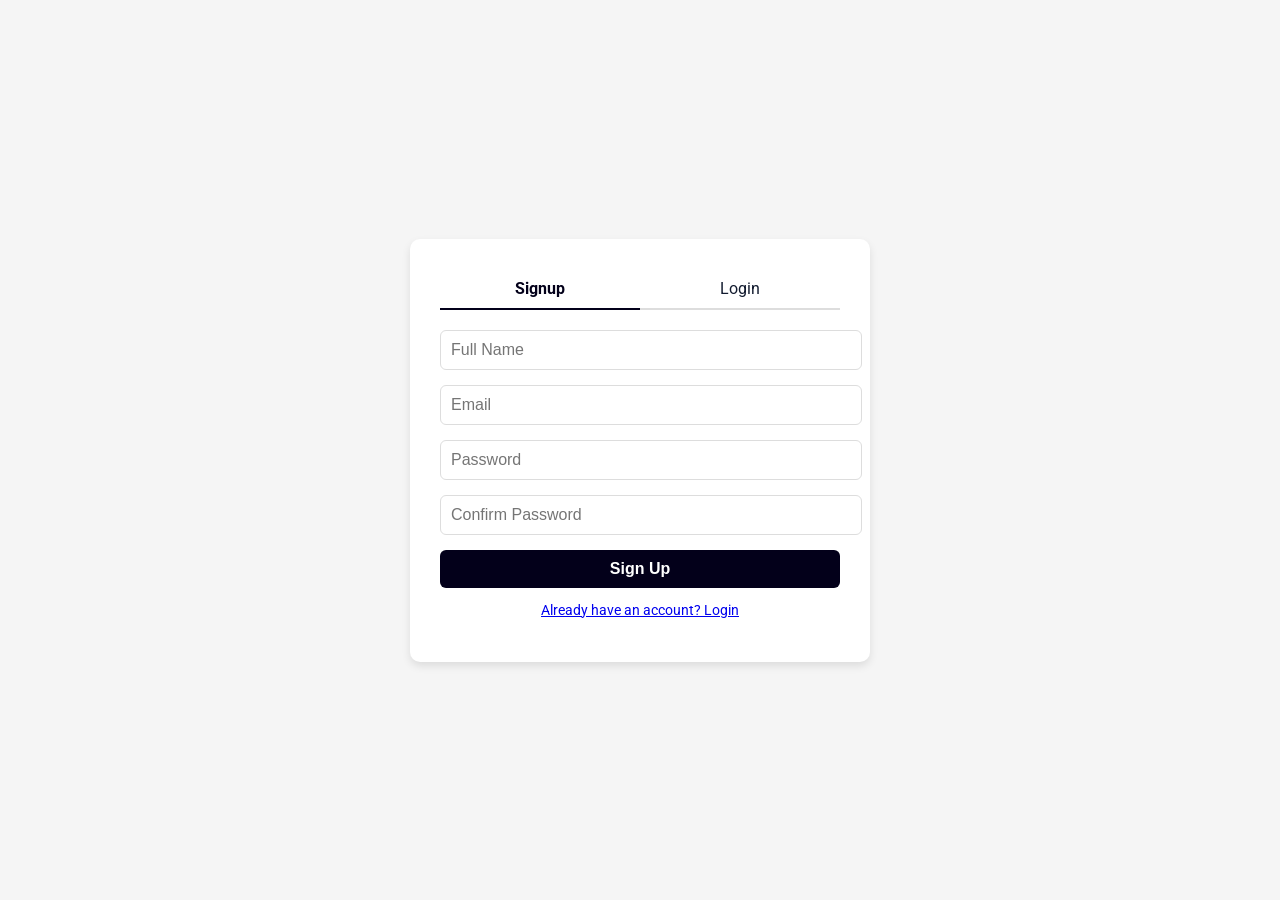
<file: loginform.html>
<!DOCTYPE html>
<html lang="en">
<head>
    <meta charset="UTF-8">
    <meta name="viewport" content="width=device-width, initial-scale=1.0">
    <title>Signup & Login</title>
    <link href="https://fonts.googleapis.com/css2?family=Roboto:wght@400;500;700&display=swap" rel="stylesheet">
    <style>
        body {
            font-family: 'Roboto', sans-serif;
            margin: 0;
            padding: 0;
            background-color: #f5f5f5;
            color: #121b2f;
            display: flex;
            justify-content: center;
            align-items: center;
            height: 100vh;
        }

        .container {
            background: #fff;
            padding: 30px;
            border-radius: 10px;
            box-shadow: 0 4px 8px rgba(0, 0, 0, 0.1);
            width: 400px;
        }

        .tabs {
            display: flex;
            justify-content: space-between;
            margin-bottom: 20px;
            cursor: pointer;
        }

        .tab {
            padding: 10px 20px;
            text-align: center;
            width: 50%;
            border-bottom: 2px solid #ddd;
        }

        .tab.active {
            border-bottom: 2px solid #03001a;
            font-weight: bold;
            color: #03001a;
        }

        form {
            display: none;
        }

        form.active {
            display: block;
        }

        input {
            width: 100%;
            padding: 10px;
            margin-bottom: 15px;
            border: 1px solid #ddd;
            border-radius: 6px;
            font-size: 16px;
        }

        button {
            width: 100%;
            padding: 10px;
            background-color: #03001a;
            color: #fff;
            border: none;
            border-radius: 6px;
            font-size: 16px;
            font-weight: bold;
            cursor: pointer;
        }

        button:hover {
            background-color: #e5941e;
        }

        .form-footer {
            text-align: center;
            margin-top: 10px;
            font-size: 14px;
            color: #555;
        }
    </style>
</head>
<body>
    <div class="container">
        <!-- Tabs -->
        <div class="tabs">
            <div class="tab active" id="signup-tab">Signup</div>
            <div class="tab" id="login-tab">Login</div>
        </div>

        <!-- Signup Form -->
        <form id="signup-form" class="active">
            <input type="text" placeholder="Full Name" required>
            <input type="email" placeholder="Email" required>
            <input type="password" placeholder="Password" required>
            <input type="password" placeholder="Confirm Password" required>
            <button type="submit">Sign Up</button>
        </form>

        <!-- Login Form -->
        <form id="login-form">
            <input type="email" placeholder="Email" required>
            <input type="password" placeholder="Password" required>
            <a href="signup.html" type="submit"><button>login</button>
        </form>

        <div class="form-footer">
            <p id="footer-text">Already have an account? <a href="#" id="switch-to-login">Login</a></p>
        </div>
    </div>

    <script>
        // Tabs and form switching logic
        const signupTab = document.getElementById('signup-tab');
        const loginTab = document.getElementById('login-tab');
        const signupForm = document.getElementById('signup-form');
        const loginForm = document.getElementById('login-form');
        const footerText = document.getElementById('footer-text');

        signupTab.addEventListener('click', () => {
            signupTab.classList.add('active');
            loginTab.classList.remove('active');
            signupForm.classList.add('active');
            loginForm.classList.remove('active');
            footerText.innerHTML = `Already have an account? <a href="#" id="switch-to-login">Login</a>`;
        });

        loginTab.addEventListener('click', () => {
            loginTab.classList.add('active');
            signupTab.classList.remove('active');
            loginForm.classList.add('active');
            signupForm.classList.remove('active');
            footerText.innerHTML = `Don't have an account? <a href="#" id="switch-to-signup">Sign Up</a>`;
        });
    </script>
</body>
</html>
</file>
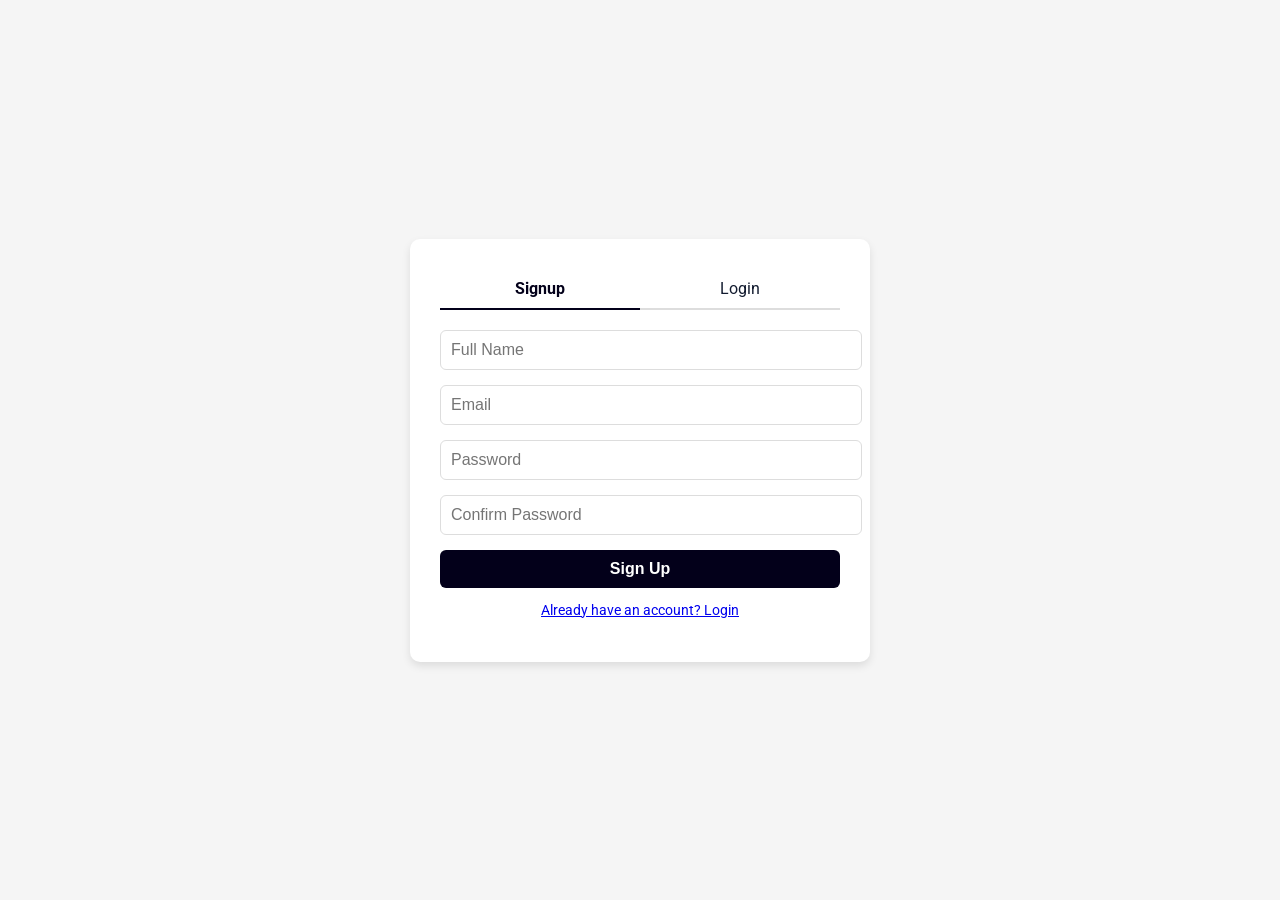
<file: ProjektiNeDizajnDheZhvillimUebi2025/loginform.html>
<!DOCTYPE html>
<html lang="en">
<head>
    <meta charset="UTF-8">
    <meta name="viewport" content="width=device-width, initial-scale=1.0">
    <title>Signup & Login</title>
    <link href="https://fonts.googleapis.com/css2?family=Roboto:wght@400;500;700&display=swap" rel="stylesheet">
    <style>
      body {
            font-family: 'Roboto', sans-serif;
            margin: 0;
            padding: 0;
            background-color: #f5f5f5;
            color: #121b2f;
            display: flex;
            justify-content: center;
            align-items: center;
            height: 100vh;
        }

        .container {
            background: #fff;
            padding: 30px;
            border-radius: 10px;
            box-shadow: 0 4px 8px rgba(0, 0, 0, 0.1);
            width: 400px;
        }

        .tabs {
            display: flex;
            justify-content: space-between;
            margin-bottom: 20px;
            cursor: pointer;
        }

        .tab {
            padding: 10px 20px;
            text-align: center;
            width: 50%;
            border-bottom: 2px solid #ddd;
        }

        .tab.active {
            border-bottom: 2px solid #03001a;
            font-weight: bold;
            color: #03001a;
        }

        form {
            display: none;
        }

        form.active {
            display: block;
        }

        input {
            width: 100%;
            padding: 10px;
            margin-bottom: 15px;
            border: 1px solid #ddd;
            border-radius: 6px;
            font-size: 16px;
        }

        button {
            width: 100%;
            padding: 10px;
            background-color: #03001a;
            color: #fff;
            border: none;
            border-radius: 6px;
            font-size: 16px;
            font-weight: bold;
            cursor: pointer;
        }

        button:hover {
            background-color: #e5941e;
        }

        .form-footer {
            text-align: center;
            margin-top: 10px;
            font-size: 14px;
            color: #555;
        }
    </style>
</head>
<body>
    <div class="container">
        <!-- Tabs -->
        <div class="tabs">
            <div class="tab active" id="signup-tab">Signup</div>
            <div class="tab" id="login-tab">Login</div>
        </div>
        <!-- Signup Form -->
        <form id="signup-form" class="active">
            <input type="text" placeholder="Full Name" required>
            <input type="email" placeholder="Email" required>
            <input type="password" placeholder="Password" required>
            <input type="password" placeholder="Confirm Password" required>
            <button type="submit">Sign Up</button>
        </form>

        <!-- Login Form -->
        <form id="login-form">
            <input type="email" placeholder="Email" required>
            <input type="password" placeholder="Password" required>
            <a href="signup.html" type="submit"><button>login</button>
        </form>

        <div class="form-footer">
            <p id="footer-text">Already have an account? <a href="#" id="switch-to-login">Login</a></p>
        </div>
    </div>

    <script>
        // Tabs and form switching logic
        const signupTab = document.getElementById('signup-tab');
        const loginTab = document.getElementById('login-tab');
        const signupForm = document.getElementById('signup-form');
        const loginForm = document.getElementById('login-form');
        const footerText = document.getElementById('footer-text');

        signupTab.addEventListener('click', () => {
            signupTab.classList.add('active');
            loginTab.classList.remove('active');
            signupForm.classList.add('active');
            loginForm.classList.remove('active');
            footerText.innerHTML = `Already have an account? <a href="#" id="switch-to-login">Login</a>`;
        });

        loginTab.addEventListener('click', () => {
            loginTab.classList.add('active');
            signupTab.classList.remove('active');
            loginForm.classList.add('active');
            signupForm.classList.remove('active');
            footerText.innerHTML = `Don't have an account? <a href="#" id="switch-to-signup">Sign Up</a>`;
        });
    </script>
</body>
</html>
</file>
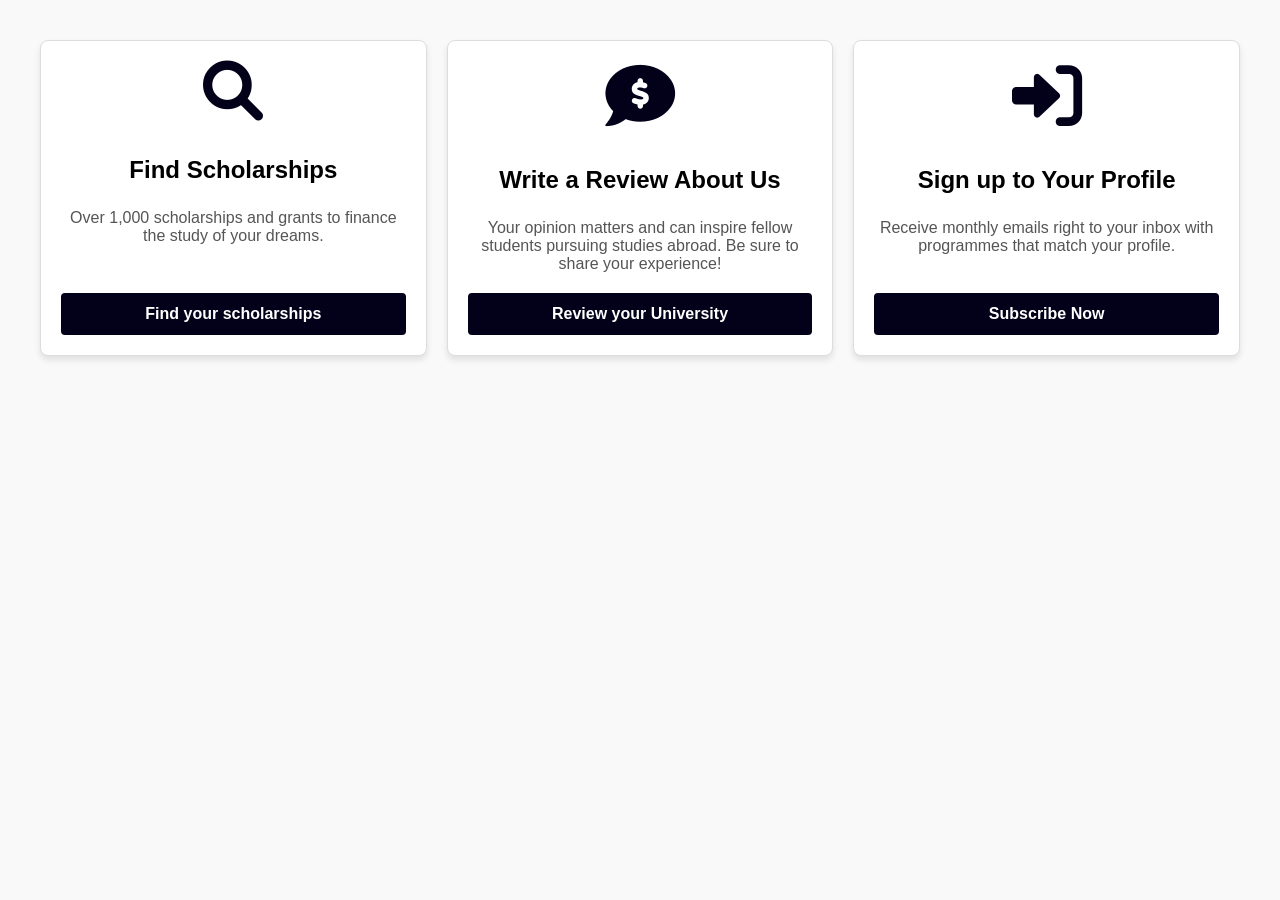
<file: ProjektiNeDizajnDheZhvillimUebi2025/new.html>
<!DOCTYPE html>
<html lang="en">
<head>
    <meta charset="UTF-8">
    <meta name="viewport" content="width=device-width, initial-scale=1.0">
    <title>Consistent Buttons Example</title>
    <link href="https://cdnjs.cloudflare.com/ajax/libs/font-awesome/6.0.0-beta3/css/all.min.css" rel="stylesheet">
    <style>
        body {
            font-family: 'Arial', sans-serif;
            margin: 0;
            padding: 0;
            background-color: #f9f9f9;
        }
        main {
            display: grid;
            grid-template-columns: repeat(auto-fit, minmax(300px, 1fr));
            gap: 20px;
            max-width: 1200px;
            margin: 20px auto;
            padding: 20px;
        }
        .box {
            background: white;
            border: 1px solid #ddd;
            border-radius: 8px;
            box-shadow: 0 4px 6px rgba(0, 0, 0, 0.1);
            padding: 20px;
            text-align: center;
            display: flex;
            flex-direction: column;
            justify-content: space-between;
            transition: transform 0.2s ease, box-shadow 0.2s ease;
        }
        .box:hover {
            transform: translateY(-5px);
            box-shadow: 0 6px 12px rgba(0, 0, 0, 0.15);
        }
        .box i {
            margin-bottom: 20px;
        }
        .box h2 {
            margin: 15px 0;
            font-size: 1.5rem;
        }
        .box p {
            flex-grow: 1;
            margin: 10px 0 20px;
            color: #555;
        }
        .btn {
            display: inline-block;
            padding: 12px 20px;
            background-color: #03001a;
            color: white;
            text-decoration: none;
            border-radius: 4px;
            font-weight: bold;
            text-align: center;
            width: 100%; /* Full width for consistency */
            box-sizing: border-box;
            margin-top: auto; /* Push button to the bottom */
        }
        .btn:hover {
            background-color: #454545;
        }
    </style>
</head>
    <body>
    <main>
        <div class="box">
            <i class="fa fa-magnifying-glass" style="font-size: 60px; color: #03001a;"></i>
            <h2>Find Scholarships</h2>
            <p>Over 1,000 scholarships and grants to finance the study of your dreams.</p>
            <a href="uni.html" class="btn">Find your scholarships</a>
        </div>

        <div class="box">
            <i class="fa fa-comment-dollar" style="font-size: 70px; color: #03001a;"></i>
            <h2>Write a Review About Us</h2>
            <p>Your opinion matters and can inspire fellow students pursuing studies abroad. Be sure to share your experience!</p>
            <a href="uni.html" class="btn">Review your University</a>
        </div>

        <div class="box">
            <i class="fa-solid fa-right-to-bracket" style="font-size: 70px; color: #03001a;"></i>
            <h2>Sign up to Your Profile</h2>
            <p>Receive monthly emails right to your inbox with programmes that match your profile.</p>
            <a href="loginform.html" class="btn">Subscribe Now</a>
        </div>
    </main>
</body>
</html>
</file>
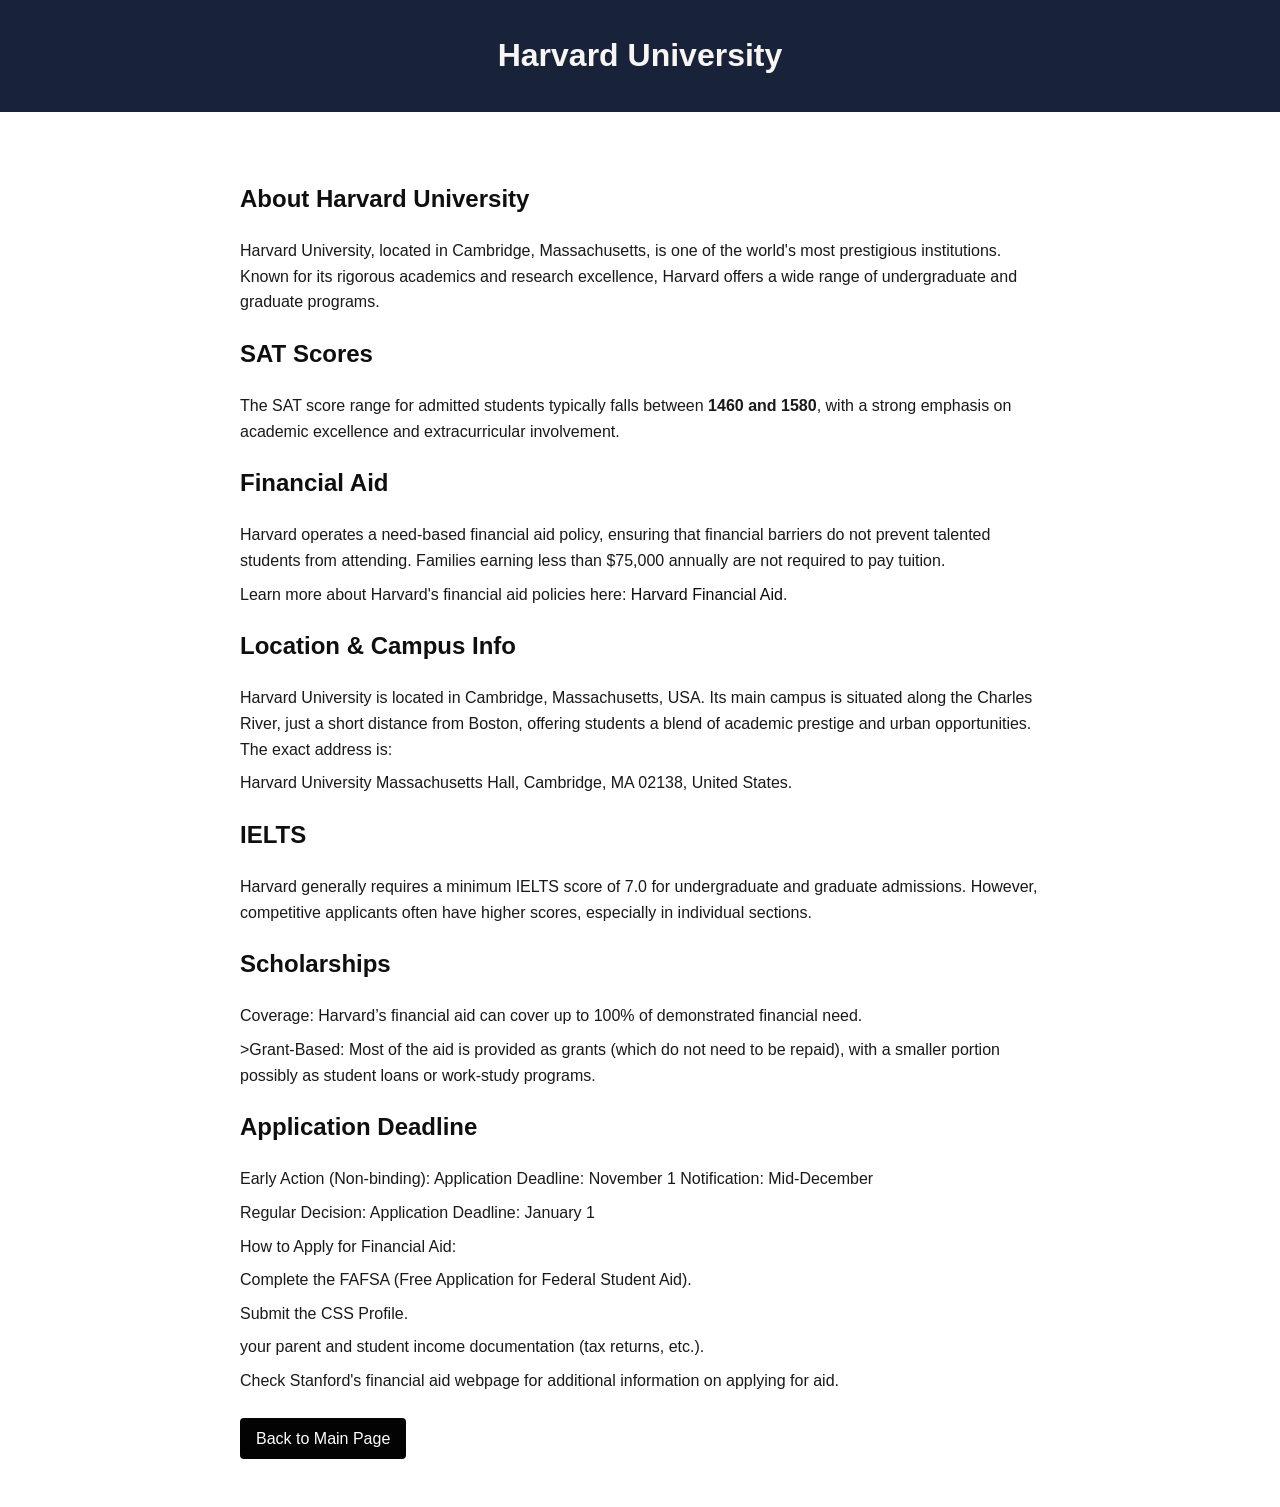
<file: ProjektiNeDizajnDheZhvillimUebi2025/university/harvard.html>
<!DOCTYPE html>
<html lang="en">
<head>
  <meta charset="UTF-8">
  <meta name="viewport" content="width=device-width, initial-scale=1.0">
  <title>Harvard University - Detailed Information</title>
  <style>
    body {
      font-family: Arial, sans-serif;
      margin: 0;
      padding: 0;
    }

    header {
      background: #18233a;
      color: rgb(233, 227, 227);
      text-align: center;
      padding: 1rem 0;
    }

    .container {
      max-width: 800px;
      margin: 2rem auto;
      padding: 1rem;
      line-height: 1.6;
    }

    h1  {
      color: #faf5f5;
    }
     h2 {
      color: #0f0f0f;
    }

    p {
      margin: 0.5rem 0;
      color: #1a1818;
    }

    a {
      color: #0c0c0c;
      text-decoration: none;
    }

    a:hover {
      text-decoration: underline;
    }

    .cta-buttons a {
      text-decoration: none;
      color: white;
      background: #4CAF50;
      padding: 0.5rem 1rem;
      border-radius: 4px;
      margin-right: 0.5rem;
    }

    .cta-buttons a:hover {
      background: #45a049;
    }

    .back-button {
      margin-top: 1rem;
      display: inline-block;
      background: #030303;
      color: white;
      padding: 0.5rem 1rem;
      border-radius: 4px;
      text-decoration: none;
    }
    .faq {
      border: 1px solid #ddd;
      border-radius: 8px;
      padding: 1rem;
      background: #f9f9f9;
    }

    .faq h4 {
      margin: 0;
      color: #333;
    }

    .faq p {
      margin: 0.5rem 0 0 0;
      color: #555;
    }

    .back-button:hover {
      background: #0a0a0a;
    }
  </style>
</head>
<body>

<header>
  <h1>Harvard University</h1>
</header>

<div class="container">
  <h2>About Harvard University</h2>
  <p>Harvard University, located in Cambridge, Massachusetts, is one of the world's most prestigious institutions. Known for its rigorous academics and research excellence, Harvard offers a wide range of undergraduate and graduate programs.</p>

  <h2>SAT Scores</h2>
  <p>The SAT score range for admitted students typically falls between <strong>1460 and 1580</strong>, with a strong emphasis on academic excellence and extracurricular involvement.</p>

  <h2>Financial Aid</h2>
  <p>Harvard operates a need-based financial aid policy, ensuring that financial barriers do not prevent talented students from attending. Families earning less than $75,000 annually are not required to pay tuition.</p>
  <p>Learn more about Harvard's financial aid policies here: <a href="https://college.harvard.edu/financial-aid">Harvard Financial Aid</a>.</p>


  <h2>Location & Campus Info</h2>
  <p>Harvard University is located in Cambridge, Massachusetts, USA.

    Its main campus is situated along the Charles River, just a short distance from Boston, offering students a blend of academic prestige and urban opportunities. The exact address is:
    
   </p>
  <p> Harvard University
    Massachusetts Hall,
    Cambridge, MA 02138,
    United States.</p>


  <h2>IELTS</h2>
  <p>Harvard generally requires a minimum IELTS score of 7.0 for undergraduate and graduate admissions. However, competitive applicants often have higher scores, especially in individual sections.</p>
  
  <h2>Scholarships</h2>
  <p>Coverage: Harvard’s financial aid can cover up to 100% of demonstrated financial need.

    <p>>Grant-Based: Most of the aid is provided as grants (which do not need to be repaid), with a smaller portion possibly as student loans or work-study programs.</p>
    
   


  <h2> Application Deadline</h2>
  <p>Early Action (Non-binding):

    Application Deadline: November 1
    Notification: Mid-December</p>
  <p>Regular Decision:

    Application Deadline: January 1</p>

    <p>How to Apply for Financial Aid:</p>
<p>Complete the FAFSA (Free Application for Federal Student Aid).</p>
<p>Submit the CSS Profile.</p>
<p>your parent and student income documentation (tax returns, etc.).</p>
<p>Check Stanford's financial aid webpage for additional information on applying for aid.</p>
    
  <a href="uni.html" class="back-button">Back to Main Page</a>
</div>

</body>
</html>
</file>
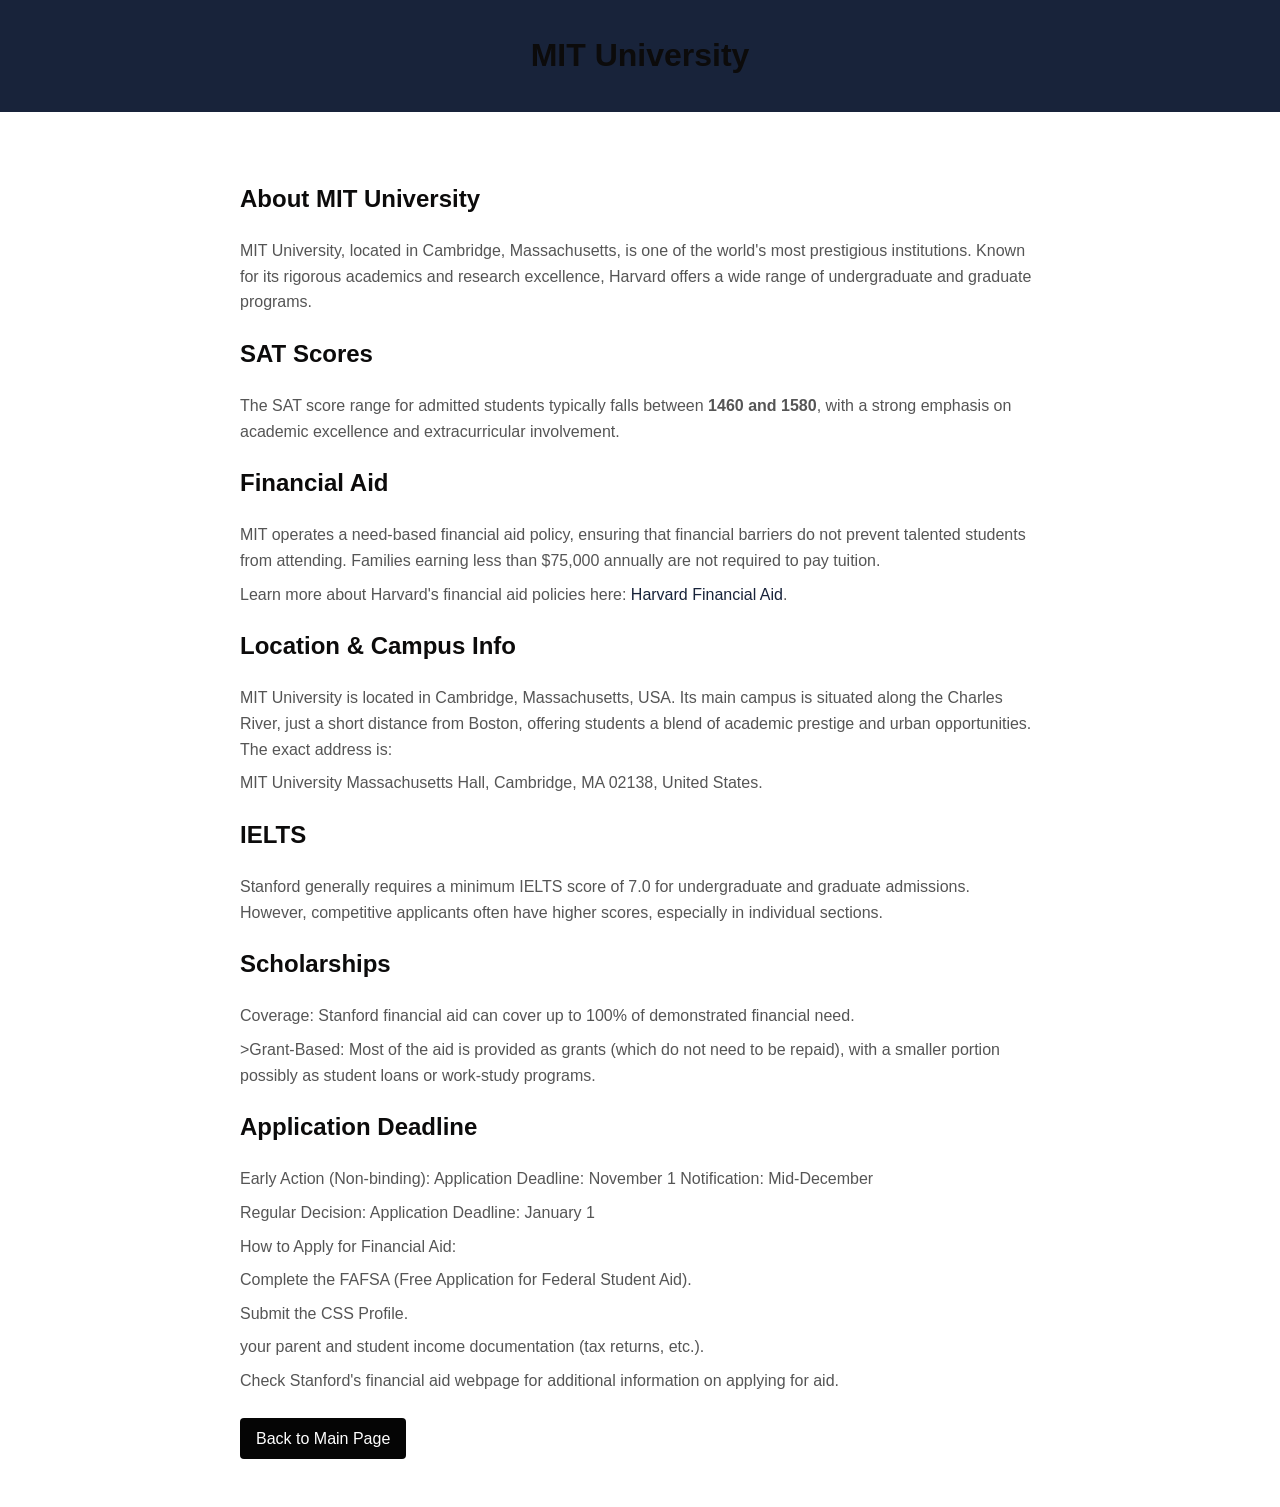
<file: ProjektiNeDizajnDheZhvillimUebi2025/university/mit.html>
<!DOCTYPE html>
<html lang="en">
<head>
  <meta charset="UTF-8">
  <meta name="viewport" content="width=device-width, initial-scale=1.0">
  <title>Harvard University - Detailed Information</title>
  <style>
    body {
      font-family: Arial, sans-serif;
      margin: 0;
      padding: 0;
    }

    header {
      background: #18233a;
      color: rgb(20, 19, 19);
      text-align: center;
      padding: 1rem 0;
    }

    .container {
      max-width: 800px;
      margin: 2rem auto;
      padding: 1rem;
      line-height: 1.6;
    }

    h1, h2 {
      color: #0c0b0b;
    }

    p {
      margin: 0.5rem 0;
      color: #555;
    }

    a {
      color: #18233a;
      text-decoration: none;
    }

    a:hover {
      text-decoration: underline;
    }

    .cta-buttons a {
      text-decoration: none;
      color: white;
      background: #18233a;
      padding: 0.5rem 1rem;
      border-radius: 4px;
      margin-right: 0.5rem;
    }

    .cta-buttons a:hover {
      background: #18233a;
    }

    .back-button {
      margin-top: 1rem;
      display: inline-block;
      background: #050505;
      color: white;
      padding: 0.5rem 1rem;
      border-radius: 4px;
      text-decoration: none;
    }
    .faq {
      border: 1px solid #ddd;
      border-radius: 8px;
      padding: 1rem;
      background: #f9f9f9;
    }

    .faq h4 {
      margin: 0;
      color: #333;
    }

    .faq p {
      margin: 0.5rem 0 0 0;
      color: #555;
    }

    .back-button:hover {
      background: #45a049;
    }
  </style>
</head>
<body>

<header>
  <h1>MIT University</h1>
</header>

<div class="container">
  <h2>About MIT University</h2>
  <p>MIT University, located in Cambridge, Massachusetts, is one of the world's most prestigious institutions. Known for its rigorous academics and research excellence, Harvard offers a wide range of undergraduate and graduate programs.</p>

  <h2>SAT Scores</h2>
  <p>The SAT score range for admitted students typically falls between <strong>1460 and 1580</strong>, with a strong emphasis on academic excellence and extracurricular involvement.</p>

  <h2>Financial Aid</h2>
  <p>MIT operates a need-based financial aid policy, ensuring that financial barriers do not prevent talented students from attending. Families earning less than $75,000 annually are not required to pay tuition.</p>
  <p>Learn more about Harvard's financial aid policies here: <a href="https://college.MIT.edu/financial-aid">Harvard Financial Aid</a>.</p>


  <h2>Location & Campus Info</h2>
  <p>MIT University is located in Cambridge, Massachusetts, USA.

    Its main campus is situated along the Charles River, just a short distance from Boston, offering students a blend of academic prestige and urban opportunities. The exact address is:
    
   </p>
  <p> MIT University
    Massachusetts Hall,
    Cambridge, MA 02138,
    United States.</p>


  <h2>IELTS</h2>
  <p>Stanford generally requires a minimum IELTS score of 7.0 for undergraduate and graduate admissions. However, competitive applicants often have higher scores, especially in individual sections.</p>
  
  <h2>Scholarships</h2>
  <p>Coverage: Stanford financial aid can cover up to 100% of demonstrated financial need.

    <p>>Grant-Based: Most of the aid is provided as grants (which do not need to be repaid), with a smaller portion possibly as student loans or work-study programs.</p>
    
   


  <h2> Application Deadline</h2>
  <p>Early Action (Non-binding):

    Application Deadline: November 1
    Notification: Mid-December</p>
  <p>Regular Decision:

    Application Deadline: January 1</p>

    <p>How to Apply for Financial Aid:</p>
<p>Complete the FAFSA (Free Application for Federal Student Aid).</p>
<p>Submit the CSS Profile.</p>
<p>your parent and student income documentation (tax returns, etc.).</p>
<p>Check Stanford's financial aid webpage for additional information on applying for aid.</p>
    
  <a href="uni.html" class="back-button">Back to Main Page</a>
</div>

</body>
</html>
</file>
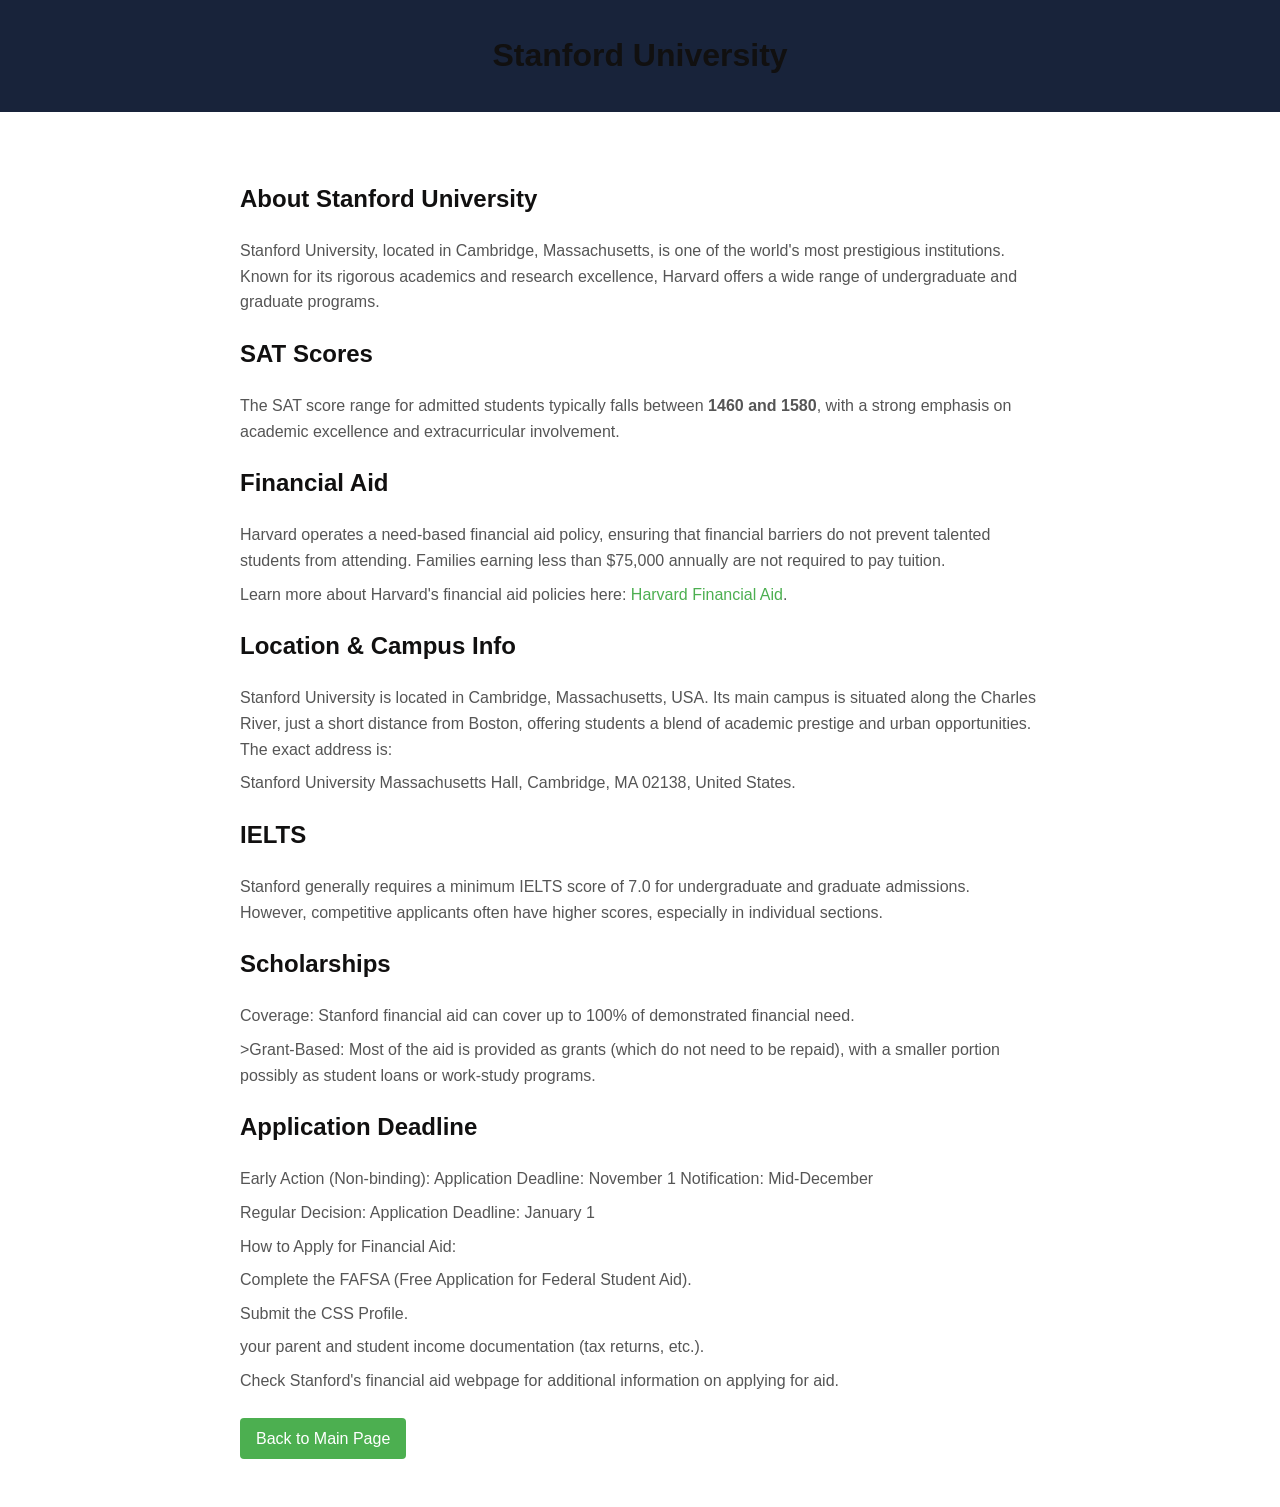
<file: ProjektiNeDizajnDheZhvillimUebi2025/university/stanford.html>
<!DOCTYPE html>
<html lang="en">
<head>
  <meta charset="UTF-8">
  <meta name="viewport" content="width=device-width, initial-scale=1.0">
  <title>Harvard University - Detailed Information</title>
  <style>
    body {
      font-family: Arial, sans-serif;
      margin: 0;
      padding: 0;
    }

    header {
      background: #18233a;
      color: rgb(7, 7, 7);
      text-align: center;
      padding: 1rem 0;
    }

    .container {
      max-width: 800px;
      margin: 2rem auto;
      padding: 1rem;
      line-height: 1.6;
    }

    h1, h2 {
      color: #111010;
    }

    p {
      margin: 0.5rem 0;
      color: #555;
    }

    a {
      color: #4CAF50;
      text-decoration: none;
    }

    a:hover {
      text-decoration: underline;
    }

    .cta-buttons a {
      text-decoration: none;
      color: white;
      background: #4CAF50;
      padding: 0.5rem 1rem;
      border-radius: 4px;
      margin-right: 0.5rem;
    }

    .cta-buttons a:hover {
      background: #45a049;
    }

    .back-button {
      margin-top: 1rem;
      display: inline-block;
      background: #4CAF50;
      color: white;
      padding: 0.5rem 1rem;
      border-radius: 4px;
      text-decoration: none;
    }
    .faq {
      border: 1px solid #ddd;
      border-radius: 8px;
      padding: 1rem;
      background: #f9f9f9;
    }

    .faq h4 {
      margin: 0;
      color: #333;
    }

    .faq p {
      margin: 0.5rem 0 0 0;
      color: #555;
    }

    .back-button:hover {
      background: #070707;
    }
  </style>
</head>
<body>

<header>
  <h1>Stanford University</h1>
</header>

<div class="container">
  <h2>About Stanford University</h2>
  <p>Stanford University, located in Cambridge, Massachusetts, is one of the world's most prestigious institutions. Known for its rigorous academics and research excellence, Harvard offers a wide range of undergraduate and graduate programs.</p>

  <h2>SAT Scores</h2>
  <p>The SAT score range for admitted students typically falls between <strong>1460 and 1580</strong>, with a strong emphasis on academic excellence and extracurricular involvement.</p>

  <h2>Financial Aid</h2>
  <p>Harvard operates a need-based financial aid policy, ensuring that financial barriers do not prevent talented students from attending. Families earning less than $75,000 annually are not required to pay tuition.</p>
  <p>Learn more about Harvard's financial aid policies here: <a href="https://college.Stanford.edu/financial-aid">Harvard Financial Aid</a>.</p>


  <h2>Location & Campus Info</h2>
  <p>Stanford University is located in Cambridge, Massachusetts, USA.

    Its main campus is situated along the Charles River, just a short distance from Boston, offering students a blend of academic prestige and urban opportunities. The exact address is:
    
   </p>
  <p> Stanford University
    Massachusetts Hall,
    Cambridge, MA 02138,
    United States.</p>


  <h2>IELTS</h2>
  <p>Stanford generally requires a minimum IELTS score of 7.0 for undergraduate and graduate admissions. However, competitive applicants often have higher scores, especially in individual sections.</p>
  
  <h2>Scholarships</h2>
  <p>Coverage: Stanford financial aid can cover up to 100% of demonstrated financial need.

    <p>>Grant-Based: Most of the aid is provided as grants (which do not need to be repaid), with a smaller portion possibly as student loans or work-study programs.</p>
    
   


  <h2> Application Deadline</h2>
  <p>Early Action (Non-binding):

    Application Deadline: November 1
    Notification: Mid-December</p>
  <p>Regular Decision:

    Application Deadline: January 1</p>

    <p>How to Apply for Financial Aid:</p>
<p>Complete the FAFSA (Free Application for Federal Student Aid).</p>
<p>Submit the CSS Profile.</p>
<p>your parent and student income documentation (tax returns, etc.).</p>
<p>Check Stanford's financial aid webpage for additional information on applying for aid.</p>
    
  <a href="uni.html" class="back-button">Back to Main Page</a>
</div>

</body>
</html>
</file>
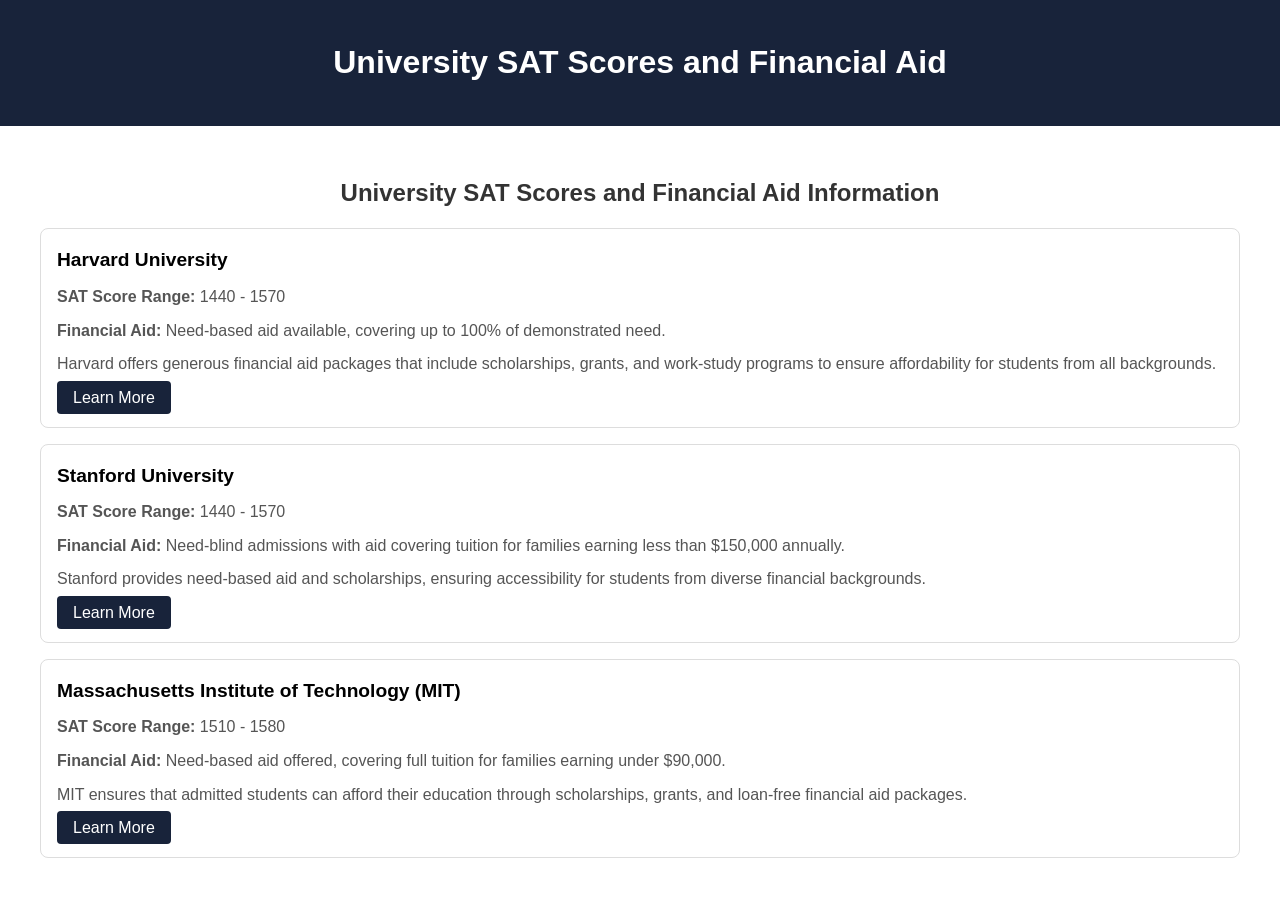
<file: ProjektiNeDizajnDheZhvillimUebi2025/university/uni.html>
<!DOCTYPE html>
<html lang="en">
<head>
  <meta charset="UTF-8">
  <meta name="viewport" content="width=device-width, initial-scale=1.0">
  <title>University SAT Scores and Financial Aid</title>
  <style>
    body {
      font-family: Arial, sans-serif;
      line-height: 1.6;
      margin: 0;
      padding: 0;
    }

    header {
      background: #18233a;
      color: white;
      text-align: center;
      padding: 1rem 0;
    }

    .container {
      max-width: 1200px;
      margin: 0 auto;
      padding: 1rem;
    }

    .section {
      margin: 2rem 0;
    }

    .section h2 {
      text-align: center;
      margin-bottom: 1rem;
      color: #333;
    }

    .card {
      border: 1px solid #ddd;
      border-radius: 8px;
      padding: 1rem;
      margin: 1rem 0;
      display: flex;
      align-items: flex-start;
    }

    .card img {
      width: 80px;
      height: 80px;
      object-fit: contain;
      margin-right: 1rem;
    }

    .card-content {
      flex: 1;
    }

    .card-content h4 {
      margin: 0;
      font-size: 1.2rem;
      color: #000000;
    }

    .card-content p {
      margin: 0.5rem 0;
      color: #555;
    }

    .cta-buttons a {
      text-decoration: none;
      color: white;
      background: #18233a;
      padding: 0.5rem 1rem;
      border-radius: 4px;
      margin-right: 0.5rem;
    }

    .cta-buttons a:hover {
      background: #18233a;
    }
  </style>
</head>
<body>

<header>
  <h1>University SAT Scores and Financial Aid</h1>
</header>

<div class="container">

  <!-- Section: SAT Scores and Financial Aid -->
  <section class="section universities">
    <h2>University SAT Scores and Financial Aid Information</h2>
    
    <!-- Card 1: Harvard University -->
    <div class="card">
        <div class="card-content">

        <h4>Harvard University      </h4>
        <p><strong>SAT Score Range:</strong> 1440 - 1570</p>
        <p><strong>Financial Aid:</strong> Need-based aid available, covering up to 100% of demonstrated need.</p>
        <p>Harvard offers generous financial aid packages that include scholarships, grants, and work-study programs to ensure affordability for students from all backgrounds.</p>
        <div class="cta-buttons">
          <a href="harvard.html">Learn More</a>
        </div>
      </div>
    </div>
    
    <!-- Card 2: Stanford University -->
    <div class="card">
      <div class="card-content">
        <h4>Stanford University</h4>
        <p><strong>SAT Score Range:</strong> 1440 - 1570</p>
        <p><strong>Financial Aid:</strong> Need-blind admissions with aid covering tuition for families earning less than $150,000 annually.</p>
        <p>Stanford provides need-based aid and scholarships, ensuring accessibility for students from diverse financial backgrounds.</p>
        <div class="cta-buttons">
          <a href="stanford.html">Learn More</a>
        </div>
      </div>
    </div>
    
    <!-- Card 3: MIT -->
    <div class="card">
      <div class="card-content">
        <h4>Massachusetts Institute of Technology (MIT)</h4>
        <p><strong>SAT Score Range:</strong> 1510 - 1580</p>
        <p><strong>Financial Aid:</strong> Need-based aid offered, covering full tuition for families earning under $90,000.</p>
        <p>MIT ensures that admitted students can afford their education through scholarships, grants, and loan-free financial aid packages.</p>
        <div class="cta-buttons">
          <a href="mit.html">Learn More</a>
        </div>
      </div>
    </div>
    
  </section>

</div>

</body>
</html>
</file>
